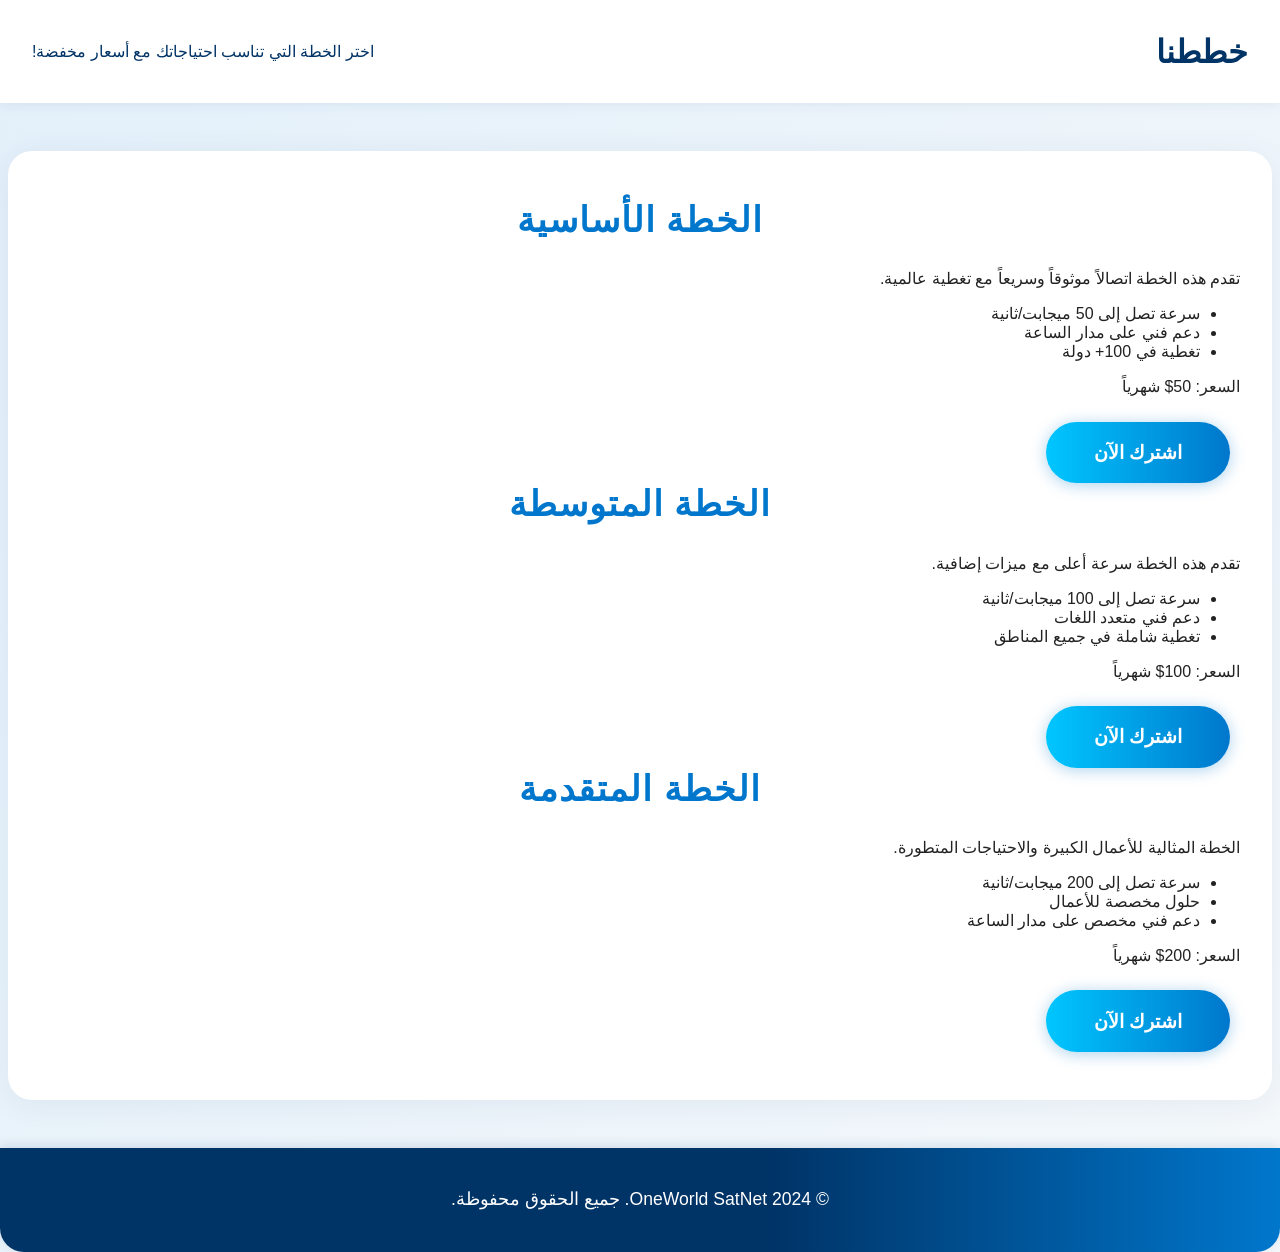
<file: oneworldsatnet-landing/plans.html>
<!DOCTYPE html>
<html lang="ar" dir="rtl">
<head>
    <meta charset="UTF-8">
    <title>خطط OneWorld SatNet</title>
    <meta name="viewport" content="width=device-width, initial-scale=1">
    <link rel="stylesheet" href="css/style.css">
</head>
<body>
    <header>
        <h1>خططنا</h1>
        <p>اختر الخطة التي تناسب احتياجاتك مع أسعار مخفضة!</p>
    </header>
    <section class="plans">
        <div class="plan">
            <h2>الخطة الأساسية</h2>
            <p>تقدم هذه الخطة اتصالاً موثوقاً وسريعاً مع تغطية عالمية.</p>
            <ul>
                <li>سرعة تصل إلى 50 ميجابت/ثانية</li>
                <li>دعم فني على مدار الساعة</li>
                <li>تغطية في 100+ دولة</li>
            </ul>
            <p class="price">السعر: 50$ شهرياً</p>
            <a href="signup.html" class="cta-btn">اشترك الآن</a>
        </div>
        <div class="plan">
            <h2>الخطة المتوسطة</h2>
            <p>تقدم هذه الخطة سرعة أعلى مع ميزات إضافية.</p>
            <ul>
                <li>سرعة تصل إلى 100 ميجابت/ثانية</li>
                <li>دعم فني متعدد اللغات</li>
                <li>تغطية شاملة في جميع المناطق</li>
            </ul>
            <p class="price">السعر: 100$ شهرياً</p>
            <a href="signup.html" class="cta-btn">اشترك الآن</a>
        </div>
        <div class="plan">
            <h2>الخطة المتقدمة</h2>
            <p>الخطة المثالية للأعمال الكبيرة والاحتياجات المتطورة.</p>
            <ul>
                <li>سرعة تصل إلى 200 ميجابت/ثانية</li>
                <li>حلول مخصصة للأعمال</li>
                <li>دعم فني مخصص على مدار الساعة</li>
            </ul>
            <p class="price">السعر: 200$ شهرياً</p>
            <a href="signup.html" class="cta-btn">اشترك الآن</a>
        </div>
    </section>
    <footer>
        <p>&copy; 2024 OneWorld SatNet. جميع الحقوق محفوظة.</p>
    </footer>
</body>
</html>
</file>
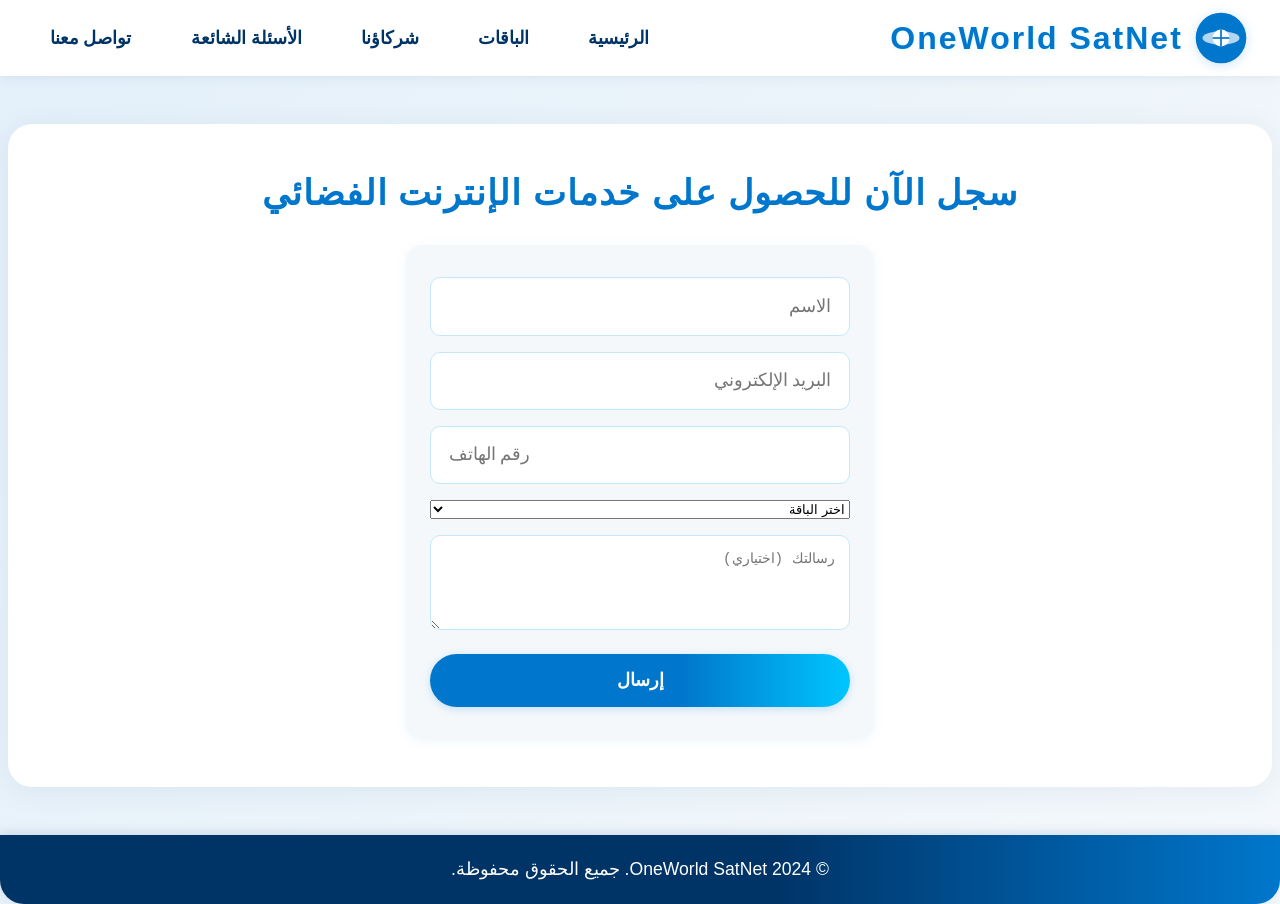
<file: oneworldsatnet-landing/signup.html>
<!DOCTYPE html>
<html lang="ar" dir="rtl">
<head>
    <meta charset="UTF-8">
    <title>التسجيل - OneWorld SatNet</title>
    <meta name="viewport" content="width=device-width, initial-scale=1">
    <link rel="stylesheet" href="css/style.css">
</head>
<body>
    <header>
        <div class="logo">
            <svg viewBox="0 0 64 64" fill="none">
                <circle cx="32" cy="32" r="30" fill="#0077cc" />
                <ellipse cx="32" cy="32" rx="22" ry="8" fill="#fff" opacity="0.7"/>
                <circle cx="32" cy="32" r="10" fill="#fff"/>
                <path d="M32 22 L32 42" stroke="#0077cc" stroke-width="2"/>
                <path d="M22 32 L42 32" stroke="#0077cc" stroke-width="2"/>
            </svg>
            <span>OneWorld SatNet</span>
        </div>
        <nav>
            <a href="index.html">الرئيسية</a>
            <a href="plans.html">الباقات</a>
            <a href="partners.html">شركاؤنا</a>
            <a href="#faq">الأسئلة الشائعة</a>
            <a href="#contact">تواصل معنا</a>
        </nav>
    </header>
    <main>
        <section>
            <h2>سجل الآن للحصول على خدمات الإنترنت الفضائي</h2>
            <form class="contact-form" action="mailto:info@oneworldsatnet.com" method="POST" enctype="text/plain">
                <input type="text" name="name" placeholder="الاسم" required>
                <input type="email" name="email" placeholder="البريد الإلكتروني" required>
                <input type="tel" name="phone" placeholder="رقم الهاتف" required>
                <select name="plan" required>
                    <option value="" disabled selected>اختر الباقة</option>
                    <option value="basic">باقة أساسية</option>
                    <option value="standard">باقة قياسية</option>
                    <option value="premium">باقة مميزة</option>
                </select>
                <textarea name="message" rows="4" placeholder="رسالتك (اختياري)"></textarea>
                <button type="submit">إرسال</button>
            </form>
        </section>
    </main>
    <footer>
        &copy; 2024 OneWorld SatNet. جميع الحقوق محفوظة.
    </footer>
</body>
</html>
</file>
<file: oneworldsatnet-landing/css/style.css>
body {
    font-family: 'Cairo', Tahoma, Arial, sans-serif;
    margin: 0;
    background: linear-gradient(120deg, #e3f0fa 0%, #f4f8fb 100%);
    color: #222;
}

header {
    background: #fff;
    color: #003366;
    padding: 0.7rem 2rem;
    display: flex;
    align-items: center;
    justify-content: space-between;
    position: sticky;
    top: 0;
    z-index: 10;
    box-shadow: 0 2px 12px #00336611;
}

.logo {
    display: flex;
    align-items: center;
    gap: 0.7em;
}

.logo svg {
    width: 54px;
    height: 54px;
    filter: drop-shadow(0 2px 6px #0077cc33);
}

.logo span {
    font-size: 2em;
    font-weight: bold;
    color: #0077cc;
    letter-spacing: 2px;
    text-shadow: 0 1px 4px #00c6ff22;
}

nav {
    display: flex;
    gap: 1.5em;
}

nav a {
    color: #003366;
    text-decoration: none;
    font-weight: 800;
    font-size: 1.1em;
    padding: 0.3em 1em;
    border-radius: 20px;
    transition: background 0.2s, color 0.2s;
}

nav a:hover {
    background: #e3f0fa;
    color: #0077cc;
}

.hero-bg {
    background: linear-gradient(120deg, #003366cc 60%, #0077ccaa 100%), url('../images/earth-space.jpg') center/cover no-repeat;
    min-height: 85vh;
    display: flex;
    align-items: center;
    justify-content: center;
    position: relative;
    box-shadow: 0 8px 32px #00336633;
}

.hero-content {
    position: relative;
    z-index: 2;
    color: #fff;
    text-align: center;
    max-width: 800px;
    margin: auto;
    padding: 3em 1em 2em 1em;
    background: rgba(0, 51, 102, 0.55);
    border-radius: 32px;
    box-shadow: 0 8px 32px #00336644;
}

.hero-content h1 {
    font-size: 3.2em;
    margin-bottom: 0.5em;
    font-weight: 900;
    letter-spacing: 2px;
    text-shadow: 0 2px 12px #00336688;
}

.hero-content p {
    font-size: 1.6em;
    margin-bottom: 2em;
    font-weight: 500;
    text-shadow: 0 2px 8px #00336655;
}

.cta-btn, .video-btn {
    display: inline-block;
    margin: 0.5em 0.5em 0 0.5em;
    background: linear-gradient(90deg, #00c6ff 0%, #0077cc 100%);
    color: #fff;
    padding: 1em 2.5em;
    border-radius: 40px;
    font-size: 1.2em;
    font-weight: 800;
    text-decoration: none;
    box-shadow: 0 2px 16px #0077cc55;
    border: none;
    cursor: pointer;
    transition: background 0.2s, color 0.2s, transform 0.2s;
}

.cta-btn:hover, .video-btn:hover {
    background: linear-gradient(90deg, #0077cc 0%, #00c6ff 100%);
    color: #fff;
    transform: translateY(-3px) scale(1.04);
}

.video-btn {
    background: #fff;
    color: #0077cc;
    border: 2px solid #00c6ff;
    font-weight: 700;
}

.video-btn:hover {
    background: #0077cc;
    color: #fff;
}

section {
    max-width: 1200px;
    margin: 3rem auto;
    background: #fff;
    border-radius: 24px;
    padding: 3rem 2rem;
    box-shadow: 0 4px 32px #00336611;
}

h2 {
    color: #0077cc;
    margin-top: 0;
    text-align: center;
    font-size: 2.2em;
    font-weight: 900;
    letter-spacing: 1px;
}

.features, .coverage, .partners, .faq-list {
    display: flex;
    flex-wrap: wrap;
    gap: 2rem;
    justify-content: center;
}

.feature, .coverage-item, .partner, .faq {
    flex: 1 1 220px;
    min-width: 220px;
    background: #f4f8fb;
    border-radius: 16px;
    padding: 1.7rem;
    box-shadow: 0 2px 12px #0077cc11;
    margin: 0.5rem;
    text-align: center;
    font-size: 1.15em;
    font-weight: 600;
    transition: box-shadow 0.2s, transform 0.2s;
}

.feature:hover, .coverage-item:hover, .partner:hover, .faq:hover {
    box-shadow: 0 4px 24px #0077cc22;
    transform: translateY(-4px) scale(1.03);
}

.testimonials {
    display: flex;
    flex-wrap: wrap;
    gap: 2rem;
    justify-content: center;
    margin-top: 2rem;
}

.testimonial {
    flex: 1 1 260px;
    min-width: 220px;
    background: #f4f8fb;
    border-radius: 16px;
    padding: 1.7rem;
    box-shadow: 0 2px 12px #0077cc11;
    margin: 0.5rem;
    text-align: center;
    font-style: italic;
    font-size: 1.1em;
    font-weight: 600;
    transition: box-shadow 0.2s, transform 0.2s;
}

.testimonial:hover {
    box-shadow: 0 4px 24px #0077cc22;
    transform: translateY(-4px) scale(1.03);
}

.contact-form {
    max-width: 420px;
    margin: 2rem auto 0 auto;
    display: flex;
    flex-direction: column;
    gap: 1em;
    background: #f4f8fb;
    border-radius: 16px;
    box-shadow: 0 2px 12px #0077cc11;
    padding: 2em 1.5em;
}

.contact-form input, .contact-form textarea {
    padding: 1em;
    border-radius: 10px;
    border: 1px solid #c2e9fb;
    font-size: 1.1em;
    background: #fff;
}

.contact-form button {
    background: linear-gradient(90deg, #0077cc 60%, #00c6ff 100%);
    color: #fff;
    padding: 0.9em 2em;
    border-radius: 30px;
    font-size: 1.1em;
    font-weight: 800;
    border: none;
    cursor: pointer;
    transition: background 0.2s, transform 0.2s;
    margin-top: 0.5em;
    box-shadow: 0 2px 8px #0077cc33;
}

.contact-form button:hover {
    background: linear-gradient(90deg, #005fa3 60%, #0099cc 100%);
    transform: translateY(-2px) scale(1.03);
}

footer {
    text-align: center;
    padding: 1.5rem;
    color: #fff;
    background: linear-gradient(90deg, #003366 60%, #0077cc 100%);
    font-size: 1.1em;
    margin-top: 2rem;
    border-radius: 0 0 24px 24px;
    box-shadow: 0 -2px 12px #00336622;
}

@media (max-width: 1100px) {
    section { padding: 1.5rem 0.5rem; }
}

@media (max-width: 900px) {
    .features, .coverage, .partners, .faq-list {
        flex-direction: column;
        gap: 1rem;
    }
}

@media (max-width: 600px) {
    .hero-content { padding: 1.5em 0.2em; }
    .hero-content h1 { font-size: 1.3em; }
    .logo svg { width: 32px; height: 32px; }
    .logo span { font-size: 1em; }
    header { flex-direction: column; gap: 0.5em; }
}
</file>
